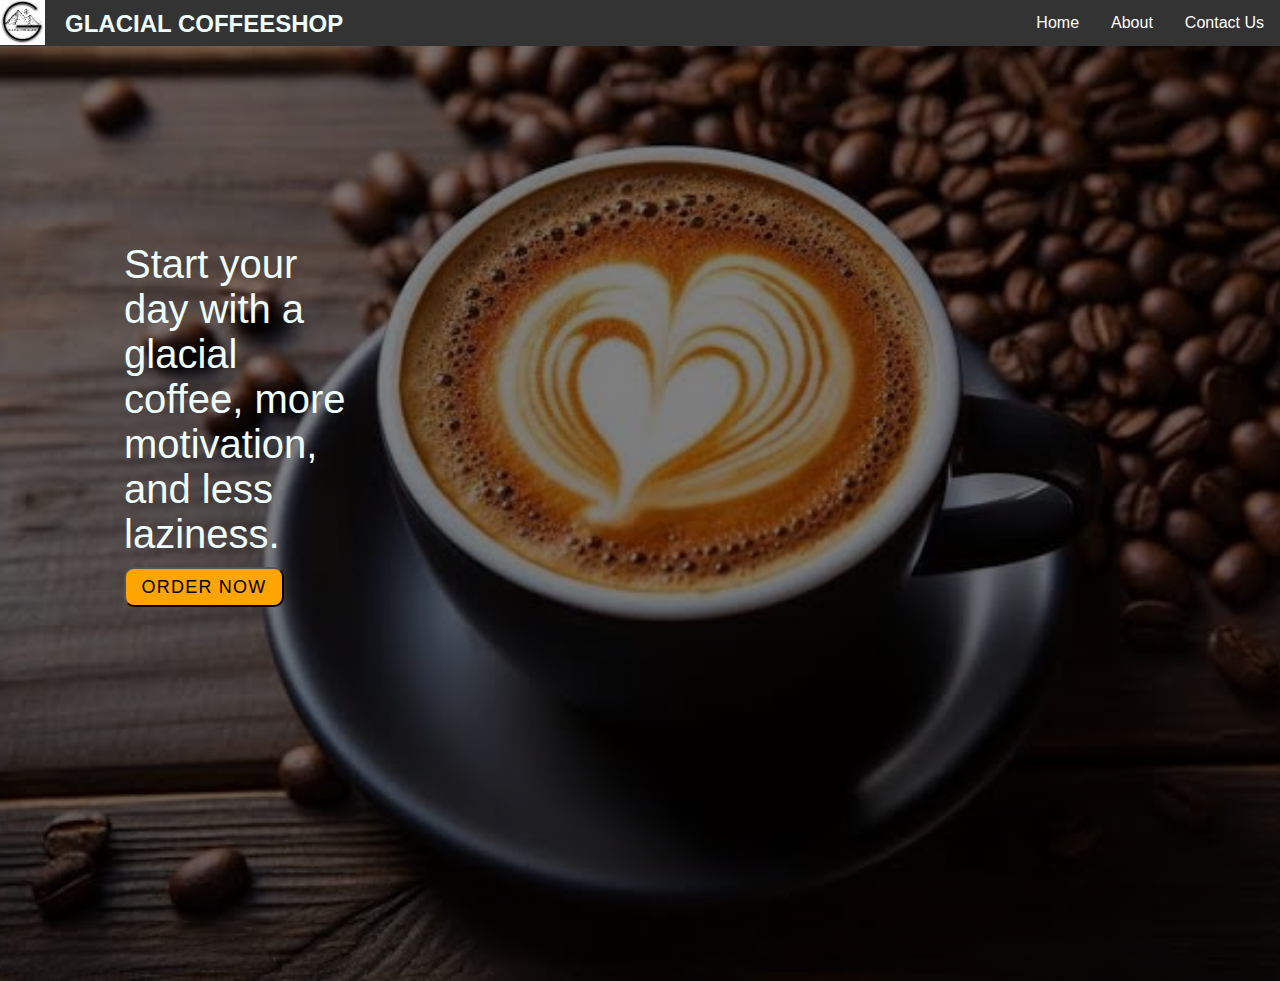
<file: index.html>
<!DOCTYPE html>
<html>

<head>
    <title>GLACIAL COFFEESHOP</title>
    <link rel="stylesheet" href="style.css">
</head>

<body>
    <div class="main">
        <div class="navbar">
            <div class="icon">
                <img src="logo.jpg" alt="logo.jpg" style="width: auto; height: 45px; position: absolute;">
                <h2 class="logo">GLACIAL COFFEESHOP</h2>
            </div>
            <ul>
                <li><a href="contact.html" >Contact Us</a></li>
                <li><a href="about.html">About</a></li>
                <li><a class="active" href="index.html">Home</a></li>
            </ul>
        </div>
        <div class="pagebody">
            <div class="sidebar">
                Start your day with a glacial coffee, more motivation, and less laziness. <br>
                <button class="order">
                    <a href="order.html" style="text-decoration: none;">ORDER NOW</a>
                </button>
            </div>
            <div class="feeds">
                <!-- code for feeds here -->
            </div>
        </div>
    </div>


    
</body>
</html>
</file>
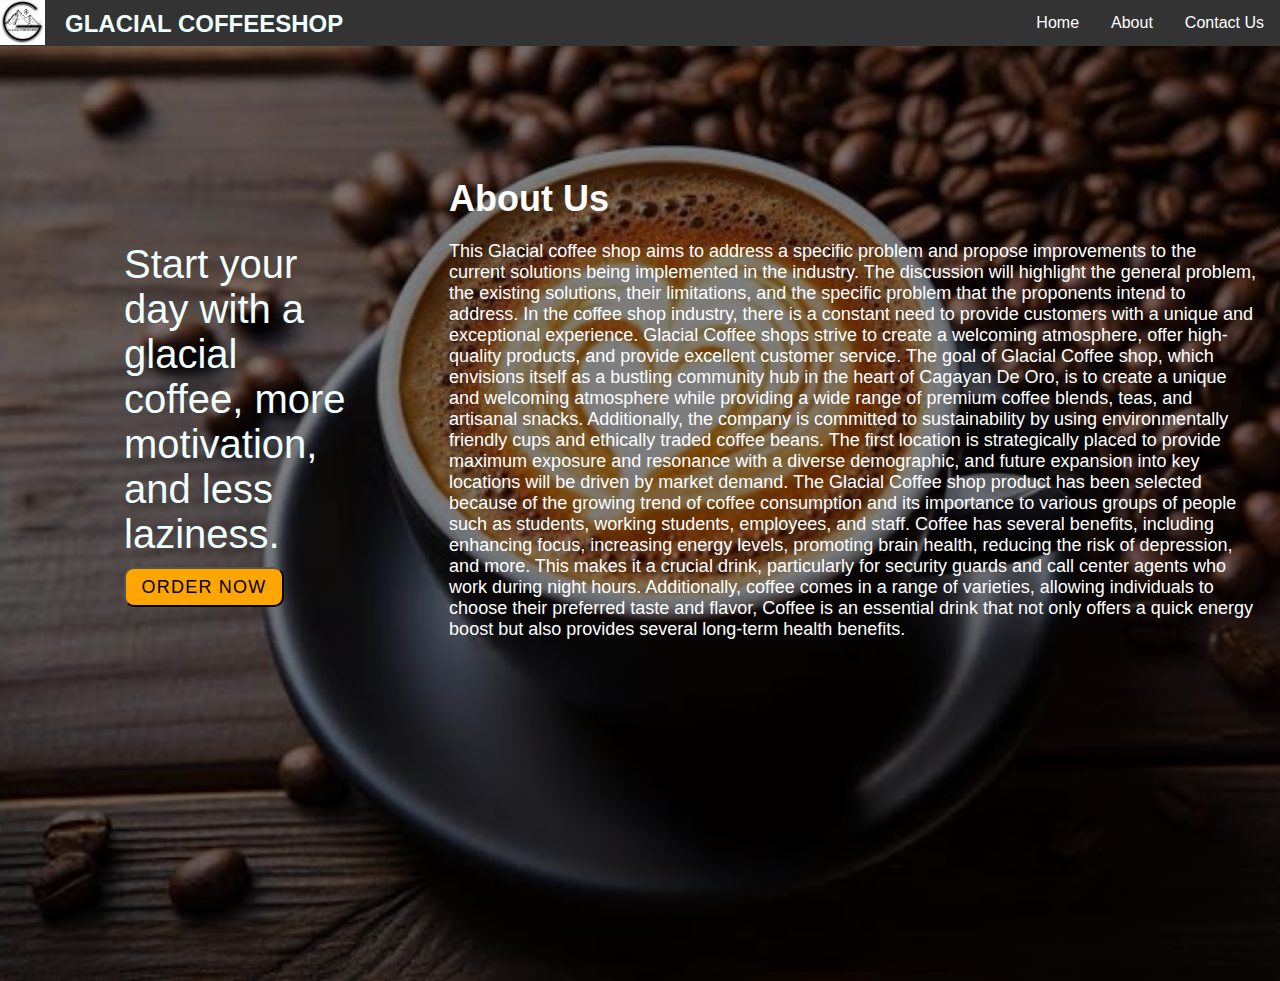
<file: about.html>
<!DOCTYPE html>
<html lang="en">
<head>
    <title>About</title>
    <link rel="stylesheet" href="style.css">
</head>
<body>
    <div class="main">
        <div class="navbar">
            <div class="icon">
                <img src="logo.jpg" alt="logo.jpg" style="width: auto; height: 45px; position: absolute;">
                <h2 class="logo">GLACIAL COFFEESHOP</h2>
            </div>
            <ul>
                <li><a href="contact.html" >Contact Us</a></li>
                <li><a href="about.html">About</a></li>
                <li><a class="active" href="index.html">Home</a></li>
            </ul>
        </div>
        <div class="pagebody">
            <div class="sidebar">
                Start your day with a glacial coffee, more motivation, and less laziness. <br>
                <button class="order">
                    <a href="order.html" style="text-decoration: none;">ORDER NOW</a>
                </button>
            </div>
            <div class="feeds">
                <!-- <div class="about"> -->
                    <h1>About Us</h1>
                    <br>
                    <p>This Glacial coffee shop aims to address a specific problem and propose improvements to the current solutions being implemented in the industry. The discussion will highlight the general problem, the existing solutions, their limitations, and the specific problem that the proponents intend to address.
                        In the coffee shop industry, there is a constant need to provide customers with a unique and exceptional experience. Glacial Coffee shops strive to create a welcoming atmosphere, offer high-quality products, and provide excellent customer service. 
                        The goal of Glacial Coffee shop, which envisions itself as a bustling community hub in the heart of Cagayan De Oro, is to create a unique and welcoming atmosphere while providing a wide range of premium coffee blends, teas, and artisanal snacks. Additionally, the company is committed to sustainability by using environmentally friendly cups and ethically traded coffee beans. The first location is strategically placed to provide maximum exposure and resonance with a diverse demographic, and future expansion into key locations will be driven by market demand.
                        The Glacial Coffee shop product has been selected because of the growing trend of coffee consumption and its importance to various groups of people such as students, working students, employees, and staff. Coffee has several benefits, including enhancing focus, increasing energy levels, promoting brain health, reducing the risk of depression, and more. This makes it a crucial drink, particularly for security guards and call center agents who work during night hours. 
                        Additionally, coffee comes in a range of varieties, allowing individuals to choose their preferred taste and flavor, Coffee is an essential drink that not only offers a quick energy boost but also provides several long-term health benefits.</p>
                <!-- </div> -->
            </div>
        </div>
    </div>
    
</body>
</html>
</file>
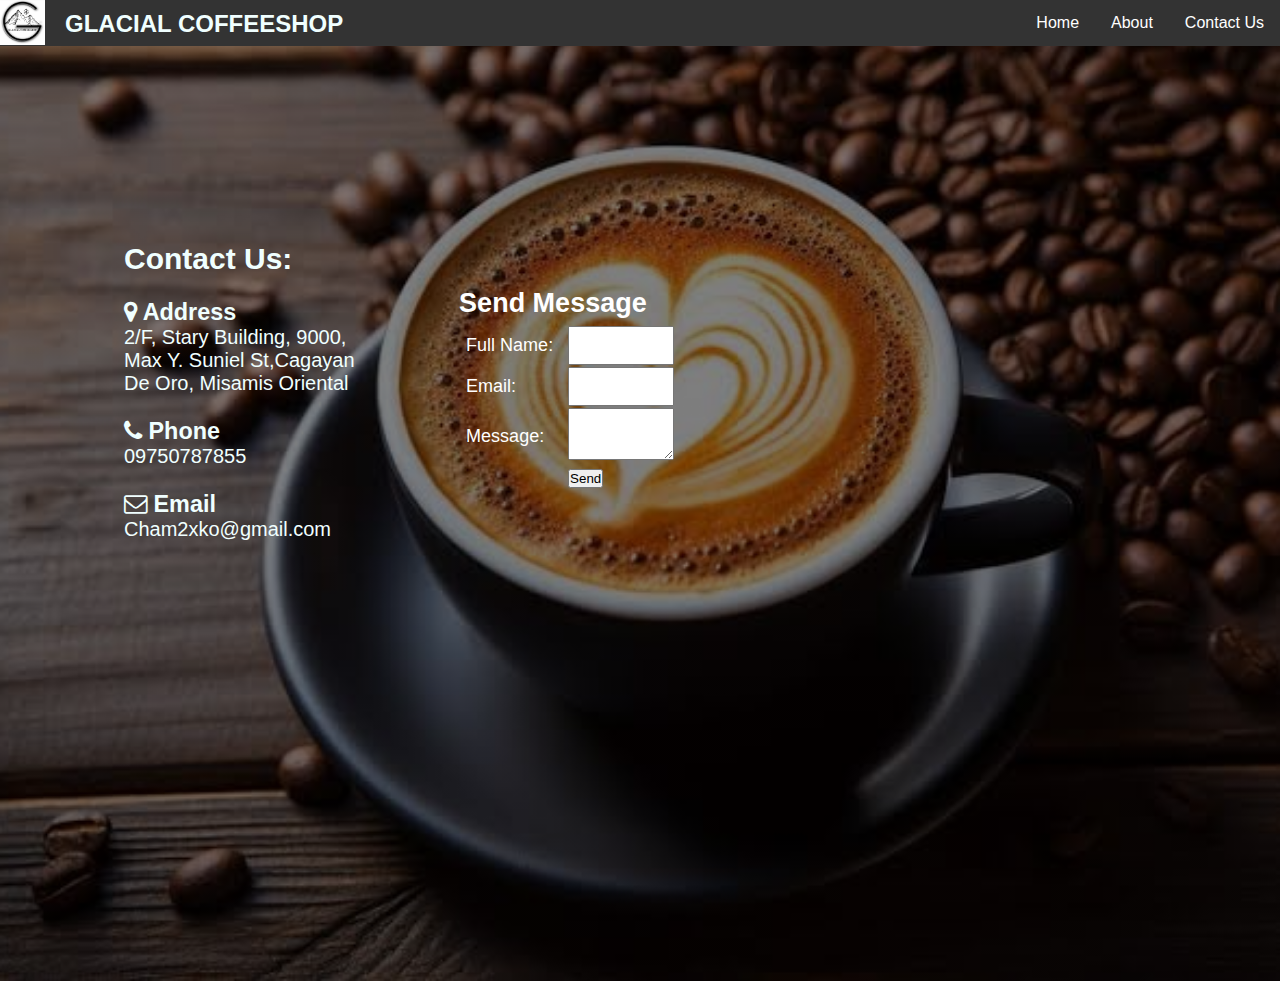
<file: contact.html>
<!DOCTYPE html>
<html lang="en">
<head>
    <title>Contact Us</title>
    <link rel="stylesheet" href="https://stackpath.bootstrapcdn.com/font-awesome/4.7.0/css/font-awesome.min.css">
    <link rel="stylesheet" href="style.css">

</head>
<body>
    <div class="main">
        <div class="navbar">
            <div class="icon">
                <img src="logo.jpg" alt="logo.jpg" style="width: auto; height: 45px; position: absolute;">
                <h2 class="logo">GLACIAL COFFEESHOP</h2>
            </div>
            <ul>
                <li><a href="contact.html" >Contact Us</a></li>
                <li><a href="about.html">About</a></li>
                <li><a class="active" href="index.html">Home</a></li>
            </ul>
        </div>
        <div class="pagebody">
            <div class="sidebar" style="font-size: 20px;">
                <h2>Contact Us:</h2><br>
            
                <section>
                    <h3><i class="fa fa-map-marker" aria-hidden="true"></i> Address</h3>
                    <p>2/F, Stary Building, 9000, Max Y. Suniel St,Cagayan De Oro, Misamis Oriental</p>
                </section><br>
                <section>
                    <h3><i class="fa fa-phone" aria-hidden="true"></i> Phone</h3>
                    <p>09750787855</p>
                </section><br>
                <section>
                    <h3><i class="fa fa-envelope-o" aria-hidden="true"></i> Email</h3>
                    <p>Cham2xko@gmail.com</p>
                </section>
            </div>
            <div class="feeds">
                <div style="margin-top: 100px;">
                    <form style="width: 30%; padding: 10px;">
                        <h2>Send Message</h2>
                        <table style="width: 100%; padding: 5px;">
                            <tr>
                                <td width="100">Full Name:</td>
                                <td><input class="formField" type="text" name="" required="required"></td>
                            </tr>
                            <tr>
                                <td>Email:</td>
                                <td><input class="formField" type="email" name="" required="required"></td>
                            </tr>
                            <tr>
                                <td>Message:</td>
                                <td><textarea class="formField" required="required" ></textarea></td>
                            </tr>
                            <tr>
                                <td></td>
                                <td><input type="submit" name="" value="Send"></td>
                            </tr>
                        </table>
                    </form>
                </div>
            </div>
        </div>
    </div>
</body>
</html>
</file>
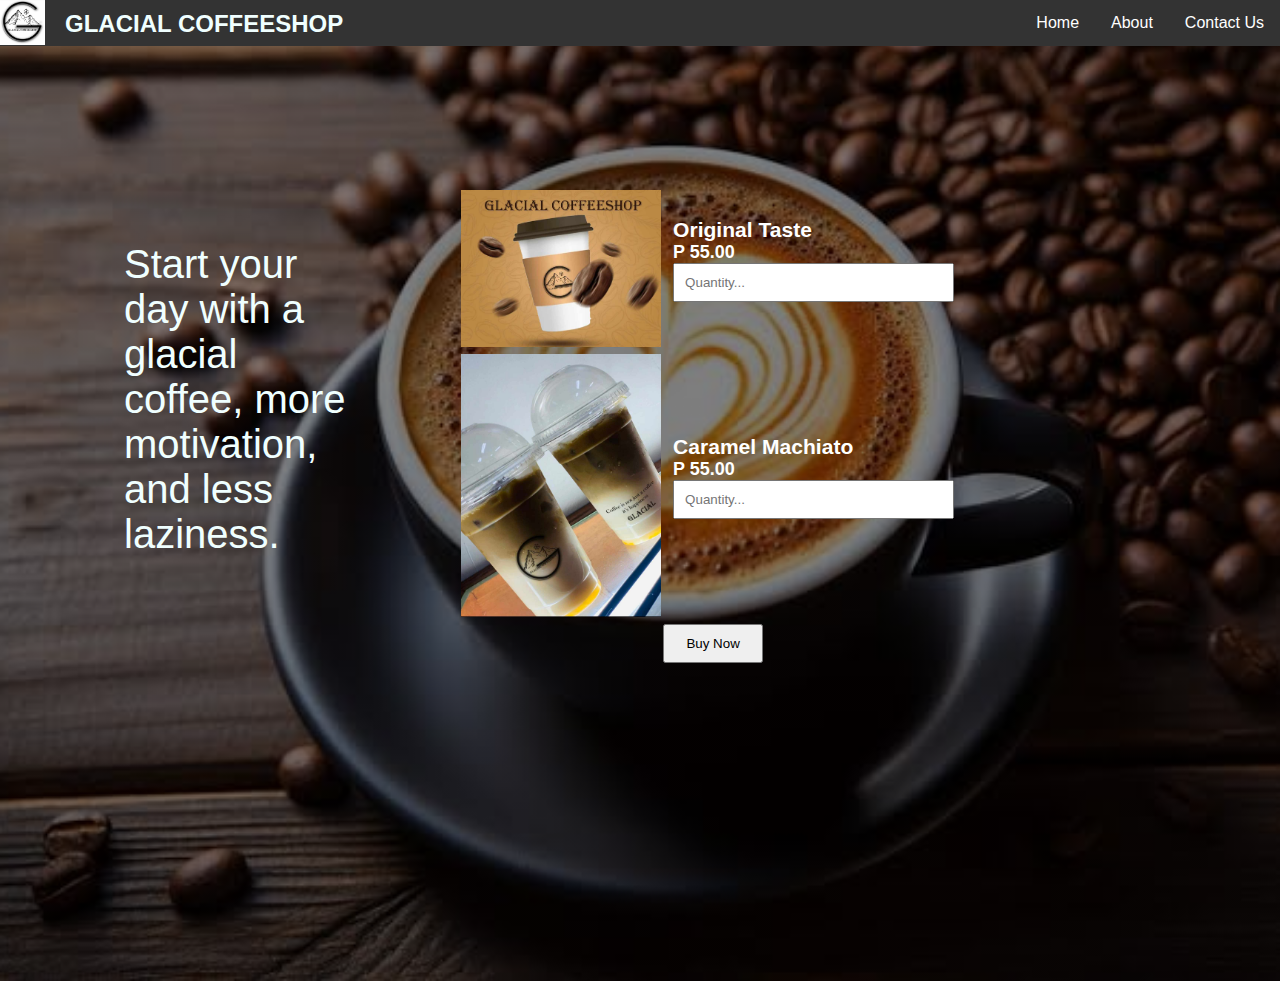
<file: order.html>
<!DOCTYPE html>
<html>

<head>
    <title>Order</title>
    <link rel="stylesheet" href="style.css">
</head>

<body>
    <div class="main">
        <div class="navbar">
            <div class="icon">
                <img src="logo.jpg" alt="logo.jpg" style="width: auto; height: 45px; position: absolute;">
                <h2 class="logo">GLACIAL COFFEESHOP</h2>
            </div>
            <ul>
                <li><a href="contact.html" >Contact Us</a></li>
                <li><a href="about.html">About</a></li>
                <li><a class="active" href="index.html">Home</a></li>
            </ul>
        </div>
        <div class="pagebody">
            <div class="sidebar">
                Start your day with a glacial coffee, more motivation, and less laziness.
            </div>
            <div class="feeds">
                <table style="padding: 10px; width: 100%;">
                    <tr>
                        <td width="200px"><img src="order1.jpg" alt="order1" style="width: 200px; height: 100%;"></td>
                        <td style="padding: 10px">
                            <h3>Original Taste</h3>
                            <h4>P 55.00</h4>
                            <input type="text" class="formField" style="width: 50%;" placeholder="Quantity..."><br><br>
                        </td>
                    </tr>
                    <tr>
                        <td><img src="order2.jpg" alt="order2" style="width: 200px; height: 100%;"></td>
                        <td style="padding: 10px">
                            <h3>Caramel Machiato</h3>
                            <h4>P 55.00</h4>
                            <input type="text" class="formField" style="width: 50%;" placeholder="Quantity..."> <br><br>                            
                        </td>
                    </tr>
                    <tr">
                        <td></td>
                        <td>
                            <!-- <div id="message" style="float: right;"></div> -->
                            <button style="width: 100px; padding: 10px;" onclick="buyNow()">Buy Now</button>
                        </td>
                    </tr>
                </table>
            </div>
        </div>
    </div>  
</body>
<script>
    function buyNow(){
        alert("Thank you for your purchase!");
        // document.getElementById('message').innerHTML = "Thank you for your purchase!";
    }
</script>
</html>
</file>
<file: style.css>
*{

    padding: 0;
    margin: 0;
    box-sizing: border-box;
    font-family: 'Poppins', sans-serif;

}

body {
    color: white;
}

.main{
    width: 100%;
    background: linear-gradient(to top, rgba(0,0,0,0.5)50%,rgba(0,0,0,0.5)50%), url(logo2.jpg);
    background-position: center;
    background-size: cover;
    height: 109vh;
}

.navbar{
    width: 100%;

}

.icon{
    width: auto;
    height: 70px;
    position: absolute;
}

.logo{
    color: azure;
    font-family: Arial;
    float: left;
    padding: 10px;
    margin-left: 55px;
}

.pagebody {
    width: 95%;
    height: auto;
    margin: 0px 200px 0px 50px;

}

.sidebar{
    color: azure;
    font-size: 40px;
    font-style: Arial;
    width: 20%;
    position: absolute;
    padding: 10px;
    margin-top: 5%;
    margin-left: 5%;


   
}

.feeds{
    font-size: 18px;
    font-style: Arial;
    margin-left: 32%;
    margin-top: 10%;
    padding: 10px;

}

.formField {
    padding: 10px;
    width: 100%;
}

ul {
    list-style-type: none;
    margin: 0;
    padding: 0;
    overflow: hidden;
    background-color: #333;

}

li {
    float: right;
}

li a {
    display: block;
    color: white;
    text-align: center;
    padding: 14px 16px;
    text-decoration: none;
}

li a:hover {
    background-color: #100;
}

.order{
    width: 160px;
    height: 40px;
    color: floralwhite;
    padding-top: 15 px;
    letter-spacing: 1.2px;
    line-height: 20px;
    background-color: orange;
    font-size: 18px;
    border-radius: 10px;
    cursor: pointer;
    transition: .4s ease;

}

.order a {
    color: black;
}

.order:hover{
    background-color: floralwhite;
}
</file>
